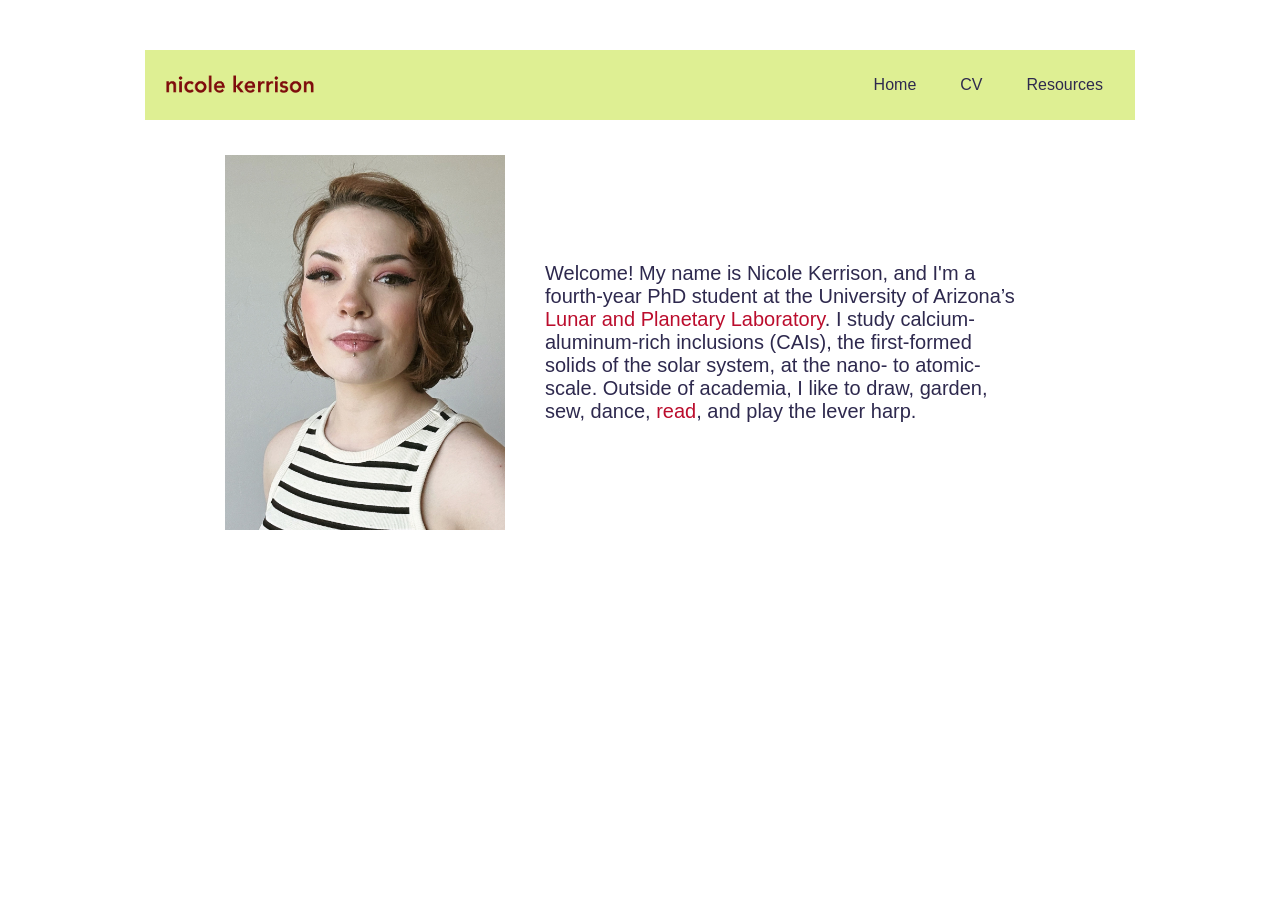
<file: index.html>
<!DOCTYPE html>

<html lang="en">

<head>

    <!-- This makes the website "pretty" -->
    <link rel="stylesheet" href="/static/style.css">
    
    <!-- This is what displays on the tab -->
    <title>Home | Nicole Kerrison</title>
    <link rel="icon" type="image/x-icon" href="/static/favicon.ico">

</head>

<header>
    <h1><a href="/"><img src="../static/header-image.png" width="150px"></a></h1>
    <nav>
        <li><a href="/">Home</a></li>
        <li><a href="/cv">CV</a></li>
        <li><a href="/resources">Resources</a></li>
    </nav>
</header>
        
<body>

    <div class="container">
        <div class="photo">
            <img src="../static/nicole-kerrison.JPG" alt="Image of Nicole Kerrison">
        </div>
        <div class="text">
            Welcome! My name is Nicole Kerrison, and I'm a fourth-year PhD student at the University of Arizona’s <a href="https://lpl.arizona.edu" target="_blank">Lunar and Planetary Laboratory</a>. I study calcium-aluminum-rich inclusions (CAIs), the first-formed solids of the solar system, at the nano- to atomic-scale. Outside of academia, I like to draw, garden, sew, dance, <a href="/favorite-quotes">read</a>, and play the lever harp.
        </div>
    </div>
    
</body>
</html>
</file>
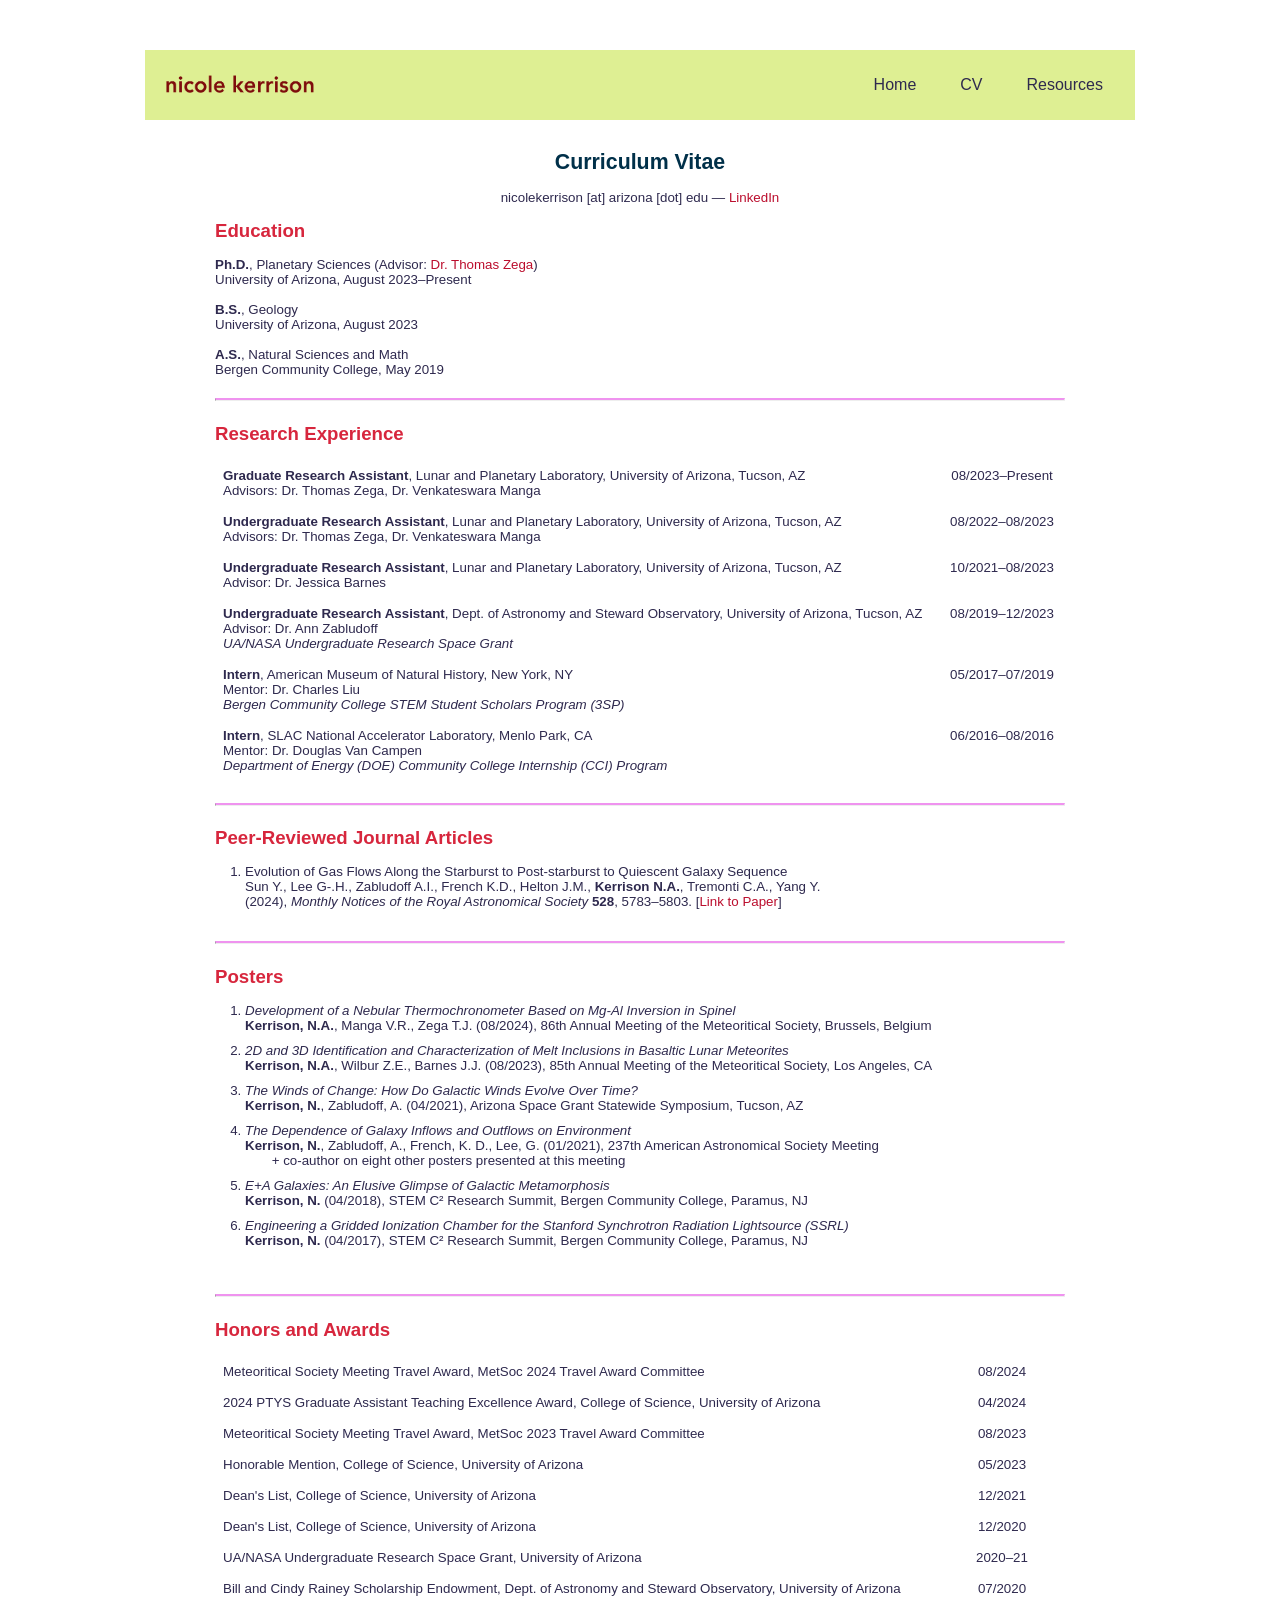
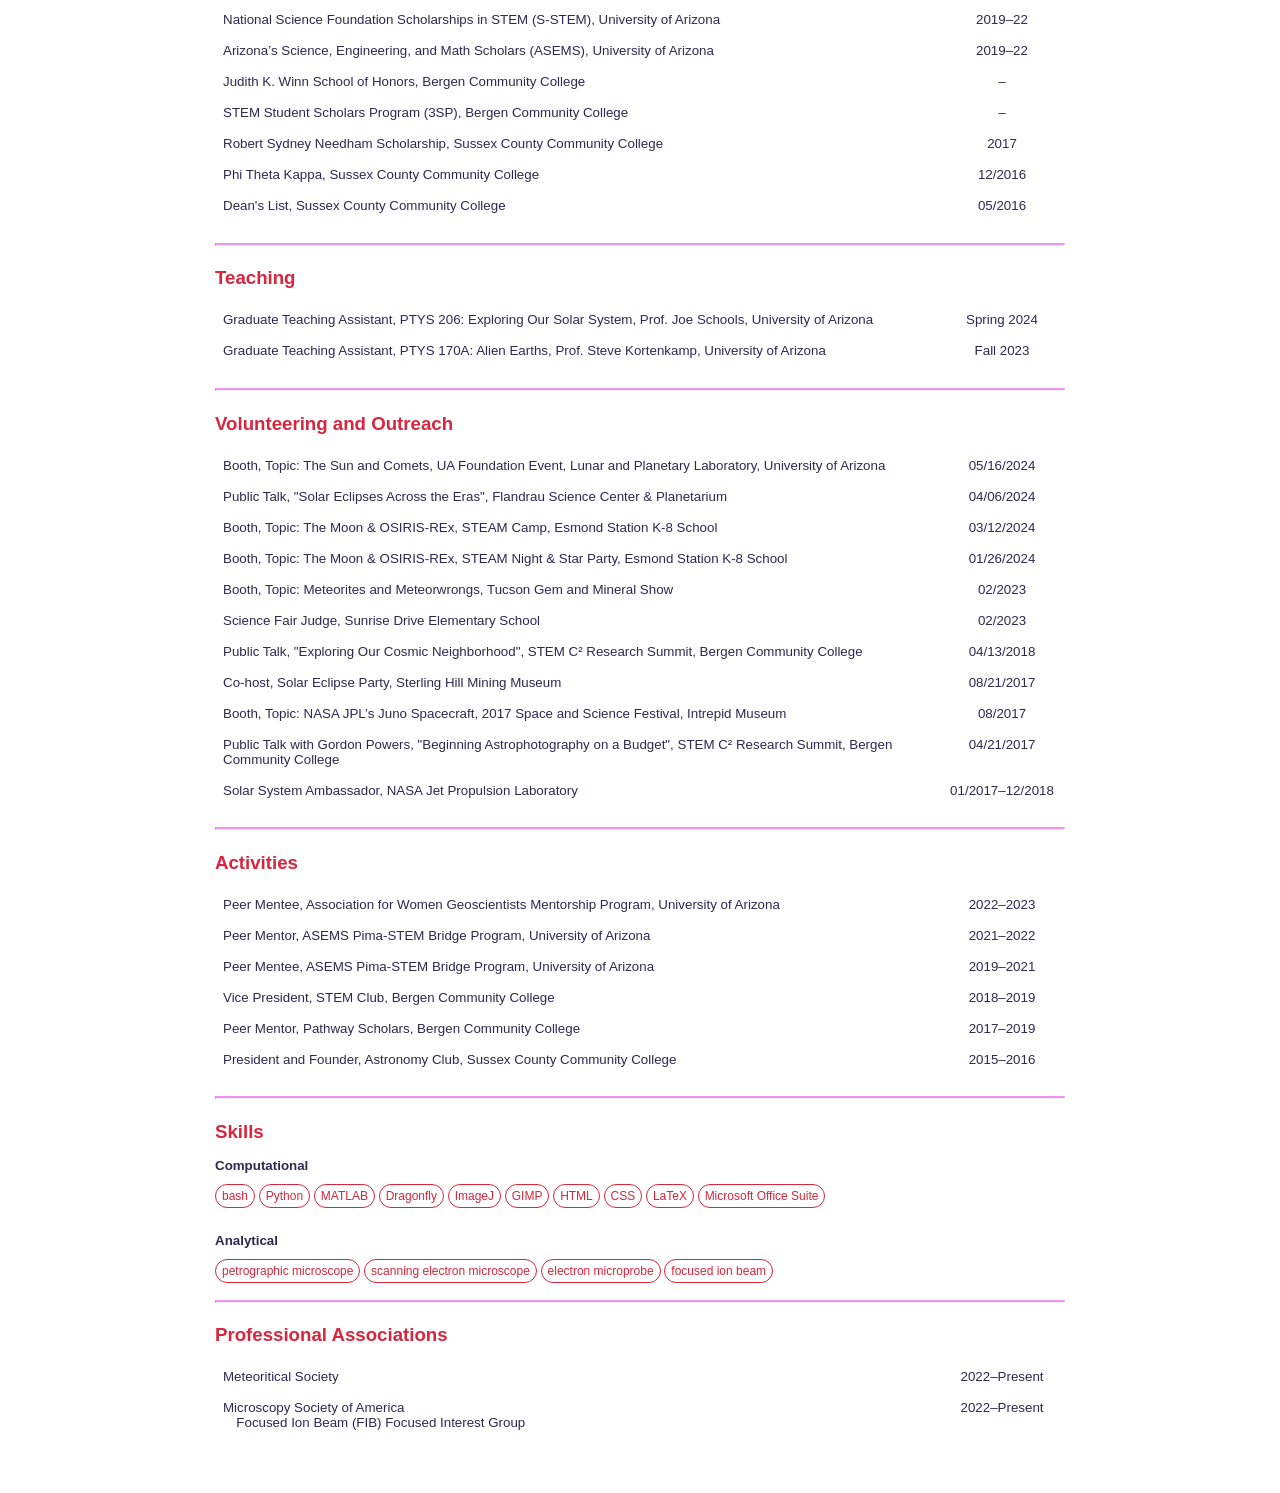
<file: cv.html>
<!DOCTYPE html>

<html lang="en">

<head>

    <!-- This makes the website "pretty" -->
    <link rel="stylesheet" href="/static/style.css">
    
    <!-- This is what displays on the tab -->
    <title>CV | Nicole Kerrison</title>
    <link rel="icon" type="image/x-icon" href="/static/favicon.ico">

</head>

<header>
    <h1><a href="/"><img src="../static/header-image.png" width="150px"></a></h1>
    <nav>
        <li><a href="/">Home</a></li>
        <li><a href="/cv">CV</a></li>
        <li><a href="/resources">Resources</a></li>
    </nav>
</header>
        
<body>

    <div>

        <center>
            <h1>Curriculum Vitae</h1>
            <br>
            nicolekerrison [at] arizona [dot] edu — <a href="https://www.linkedin.com/in/nkerrison">LinkedIn</a>
        </center>

        <br>

        <h2>Education</h2><br>

        <strong>Ph.D.</strong>, Planetary Sciences (Advisor: <a href="https://www.lpl.arizona.edu/faculty/tom-zega"> Dr. Thomas Zega</a>)<br>
        University of Arizona, August 2023–Present<br><br>

        <strong>B.S.</strong>, Geology <br>
        University of Arizona, August 2023<br><br>

        <strong>A.S.</strong>, Natural Sciences and Math <br>
        Bergen Community College, May 2019
        
        <br>
        <br>
        <hr>
        <br>

        <h2>Research Experience</h2><br>

        <ul>

            <table>
                <tr>
                    <td><strong>Graduate Research Assistant</strong>, Lunar and Planetary Laboratory, University of Arizona, Tucson, AZ<br>
                    Advisors: Dr. Thomas Zega, Dr. Venkateswara Manga</td>
                    <td class="right">08/2023–Present</td>
                </tr>
                <tr>
                    <td><strong>Undergraduate Research Assistant</strong>, Lunar and Planetary Laboratory, University of Arizona, Tucson, AZ<br>
                        Advisors: Dr. Thomas Zega, Dr. Venkateswara Manga</td>
                        <td class="right">08/2022–08/2023</td>
                </tr>
                <tr>
                    <td><strong>Undergraduate Research Assistant</strong>, Lunar and Planetary Laboratory, University of Arizona, Tucson, AZ<br>
                        Advisor: Dr. Jessica Barnes</li></td>
                        <td class="right">10/2021–08/2023</td>
                </tr>
                <tr>
                    <td><strong>Undergraduate Research Assistant</strong>, Dept. of Astronomy and Steward Observatory, University of Arizona, Tucson, AZ<br>
                        Advisor: Dr. Ann Zabludoff<br>
                        <em>UA/NASA Undergraduate Research Space Grant</em></td>
                    <td class="right">08/2019–12/2023</td>
                </tr>
                <tr>
                    <td><strong>Intern</strong>, American Museum of Natural History, New York, NY<br>
                        Mentor: Dr. Charles Liu<br>
                        <em>Bergen Community College STEM Student Scholars Program (3SP)</em></td>
                    <td class="right">05/2017–07/2019</td>
                </tr>
                <tr>
                    <td><strong>Intern</strong>, SLAC National Accelerator Laboratory, Menlo Park, CA<br>
                        Mentor: Dr. Douglas Van Campen<br>
                        <em>Department of Energy (DOE) Community College Internship (CCI) Program</em></td>
                    <td class="right">06/2016–08/2016</td>
                </tr>
                <tr></tr>
            </table>

        <br>
        <hr>
        <br>

        <h2>Peer-Reviewed Journal Articles</h2><br>

        <ol>
            
            <li>Evolution of Gas Flows Along the Starburst to Post-starburst to Quiescent Galaxy Sequence<br>
            Sun Y., Lee G-.H., Zabludoff A.I., French K.D., Helton J.M., <strong>Kerrison N.A.</strong>, Tremonti C.A., Yang Y.<br>
            (2024), <em>Monthly Notices of the Royal Astronomical Society</em> <strong>528</strong>, 5783–5803. [<a href="https://doi.org/10.1093/mnras/stae366" target=”_blank”>Link to Paper</a>]</li>
        </ol>

        <br>
        <hr>
        <br>

        <h2>Posters</h2><br>

        <ol>
            <li><em>Development of a Nebular Thermochronometer Based on Mg-Al Inversion in Spinel</em><br>
            <strong>Kerrison, N.A.</strong>, Manga V.R., Zega T.J. (08/2024), 86th Annual Meeting of the Meteoritical Society, Brussels, Belgium</li>

            <li><em>2D and 3D Identification and Characterization of Melt Inclusions in Basaltic Lunar Meteorites</em><br>
            <strong>Kerrison, N.A.</strong>, Wilbur Z.E., Barnes J.J. (08/2023), 85th Annual Meeting of the Meteoritical Society, Los Angeles, CA</li>

            <li><em>The Winds of Change: How Do Galactic Winds Evolve Over Time?</em><br>
                <strong>Kerrison, N.</strong>, Zabludoff, A. (04/2021), Arizona Space Grant Statewide Symposium, Tucson, AZ</li>
    
            <li><em>The Dependence of Galaxy Inflows and Outflows on Environment</em><br>
                <strong>Kerrison, N.</strong>, Zabludoff, A., French, K. D., Lee, G. (01/2021), 237th American Astronomical Society Meeting<br>
            &emsp;&emsp;+ co-author on eight other posters presented at this meeting</li>
                
            <li><em>E+A Galaxies: An Elusive Glimpse of Galactic Metamorphosis</em><br>
                <strong>Kerrison, N.</strong> (04/2018), STEM C&sup2; Research Summit, Bergen Community College, Paramus, NJ</li>
        
            <li><em>Engineering a Gridded Ionization Chamber for the Stanford Synchrotron Radiation Lightsource (SSRL)</em><br>
                <strong>Kerrison, N.</strong> (04/2017), STEM C&sup2; Research Summit, Bergen Community College, Paramus, NJ</li>
        </ol>

        <br>
        <br>
        <hr>
        <br>

        <h2>Honors and Awards</h2><br>

        <table>
            <tr>
                <td>Meteoritical Society Meeting Travel Award, MetSoc 2024 Travel Award Committee</td>
                <td class="right">08/2024</td>
            </tr>
            <tr>
                <td>2024 PTYS Graduate Assistant Teaching Excellence Award, College of Science, University of Arizona</td>
                <td class="right">04/2024</td>
            </tr>
            <tr>
                <td>Meteoritical Society Meeting Travel Award, MetSoc 2023 Travel Award Committee</td>
                <td class="right">08/2023</td>
            </tr>
            <tr>
                <td>Honorable Mention, College of Science, University of Arizona</td>
                <td class="right">05/2023</td>
            </tr>
            <tr>
                <td>Dean's List, College of Science, University of Arizona</td>
                <td class="right">12/2021</td>
            </tr>
            <tr>
                <td>Dean's List, College of Science, University of Arizona</td>
                <td class="right">12/2020</td>
            </tr>
            <tr>
                <td>UA/NASA Undergraduate Research Space Grant, University of Arizona</td>
                <td class="right">2020–21</td>
            </tr>
            <tr>
                <td>Bill and Cindy Rainey Scholarship Endowment, Dept. of Astronomy and Steward Observatory, University of Arizona</td>
                <td class="right">07/2020</td>
            </tr>

            <tr>
                <td>National Science Foundation Scholarships in STEM (S-STEM), University of Arizona</td>
                <td class="right">2019–22</td>
            </tr>
            <tr>
                <td>Arizona’s Science, Engineering, and Math Scholars (ASEMS), University of Arizona</td>
                <td class="right">2019–22</td>
            </tr>
            <tr>
                <td>Judith K. Winn School of Honors, Bergen Community College</td>
                <td class="right">–</td>
            </tr>
            <tr>
                <td>STEM Student Scholars Program (3SP), Bergen Community College</td>
                <td class="right">–</td>
            </tr>
            <tr>
                <td>Robert Sydney Needham Scholarship, Sussex County Community College</td>
                <td class="right">2017</td>
            </tr>
            <tr>
                <td>Phi Theta Kappa, Sussex County Community College</td>
                <td class="right">12/2016</td>
            </tr>

            <tr>
                <td>Dean's List, Sussex County Community College</td>
                <td class="right">05/2016</td>
            </tr>
        </table>

        <br>
        <hr>
        <br>

        <h2>Teaching</h2><br>
        
        <table>
            <tr>
                <td>Graduate Teaching Assistant, PTYS 206: Exploring Our Solar System, Prof. Joe Schools, University of Arizona</td>
                <td class="right">Spring 2024</td>
            </tr>
            <tr>
                <td>Graduate Teaching Assistant, PTYS 170A: Alien Earths, Prof. Steve Kortenkamp, University of Arizona</td>
                <td class="right">Fall 2023</td>
            </tr>
        </table>

        <br>
        <hr>
        <br>

        <h2>Volunteering and Outreach</h2><br>

        <table>
            <tr>
                <td>Booth, Topic: The Sun and Comets, UA Foundation Event, Lunar and Planetary Laboratory, University of Arizona</td>
                <td class="right">05/16/2024</td>
            </tr>
            <tr>
                <td>Public Talk, "Solar Eclipses Across the Eras", Flandrau Science Center & Planetarium</td>
                <td class="right">04/06/2024</td>
            </tr>
            <tr>
                <td>Booth, Topic: The Moon & OSIRIS-REx, STEAM Camp, Esmond Station K-8 School</td>
                <td class="right">03/12/2024</td>
            </tr>
            <tr>
                <td>Booth, Topic: The Moon & OSIRIS-REx, STEAM Night & Star Party, Esmond Station K-8 School</td>
                <td class="right">01/26/2024</td>
            </tr>
            <tr>
                <td>Booth, Topic: Meteorites and Meteorwrongs, Tucson Gem and Mineral Show</td>
                <td class="right">02/2023</td>
            </tr>
            <tr>
                <td>Science Fair Judge, Sunrise Drive Elementary School</td>
                <td class="right">02/2023</td>
            </tr>
            <tr>
                <td>Public Talk, "Exploring Our Cosmic Neighborhood", STEM C&sup2; Research Summit, Bergen Community College</td>
                <td class="right">04/13/2018</td>
            </tr>
            <tr>
                <td>Co-host, Solar Eclipse Party, Sterling Hill Mining Museum</td>
                <td class="right">08/21/2017</td>
            </tr>
            <tr>
                <td>Booth, Topic: NASA JPL’s Juno Spacecraft, 2017 Space and Science Festival, Intrepid Museum</td>
                <td class="right">08/2017</td>
            </tr>
            <tr>
                <td>Public Talk with Gordon Powers, "Beginning Astrophotography on a Budget", STEM C&sup2; Research Summit, Bergen Community College</td>
                <td class="right">04/21/2017</td>
            </tr>
            <tr>
                <td>Solar System Ambassador, NASA Jet Propulsion Laboratory</td>
                <td class="right">01/2017–12/2018</td>
            </tr>
        </table>
        
        <br>
        <hr>
        <br>

        <h2>Activities</h2><br>

        <table>
            <tr>
                <td>Peer Mentee, Association for Women Geoscientists Mentorship Program, University of Arizona</td>
                <td class="right">2022–2023</td>
            </tr>
            <tr>
                <td>Peer Mentor, ASEMS Pima-STEM Bridge Program, University of Arizona</td>
                <td class="right">2021–2022</td>
            </tr>
            <tr>
                <td>Peer Mentee, ASEMS Pima-STEM Bridge Program, University of Arizona</td>
                <td class="right">2019–2021</td>
            </tr>
            <tr>
                <td>Vice President, STEM Club, Bergen Community College</td>
                <td class="right">2018–2019</td>
            </tr>
            <tr>
                <td>Peer Mentor, Pathway Scholars, Bergen Community College</td>
                <td class="right">2017–2019</td>
            </tr>
            <tr>
                <td>President and Founder, Astronomy Club, Sussex County Community College</td>
                <td class="right">2015–2016</td>
            </tr>
          </table>
        
        <br>
        <hr>
        <br>

        <h2>Skills</h2><br>

        <strong>Computational</strong><br><br>
        <h4>bash</h4> <h4>Python</h4> <h4>MATLAB</h4> <h4>Dragonfly</h4> <h4>ImageJ</h4> <h4>GIMP</h4> <h4>HTML</h4> <h4>CSS</h4> <h4>LaTeX</h4> <h4>Microsoft Office Suite</h4>

        <br>
        <br>
        <br>

        <strong>Analytical</strong><br><br>
        <h4>petrographic microscope</h4> <h4>scanning electron microscope</h4> <h4>electron microprobe</h4> <h4>focused ion beam</h4>

        <br>
        <br>
        <hr>
        <br>

        <h2>Professional Associations</h2><br>

        <table>
            <tr>
                <td>Meteoritical Society</td>
                <td class="right">2022–Present</td>
            </tr>
            <tr>
                <td>Microscopy Society of America<br>&emsp;Focused Ion Beam (FIB) Focused Interest Group</td>
                <td class="right">2022–Present</td>
            </tr>
        </table>
    </div>
    
</body>
</html>
</file>
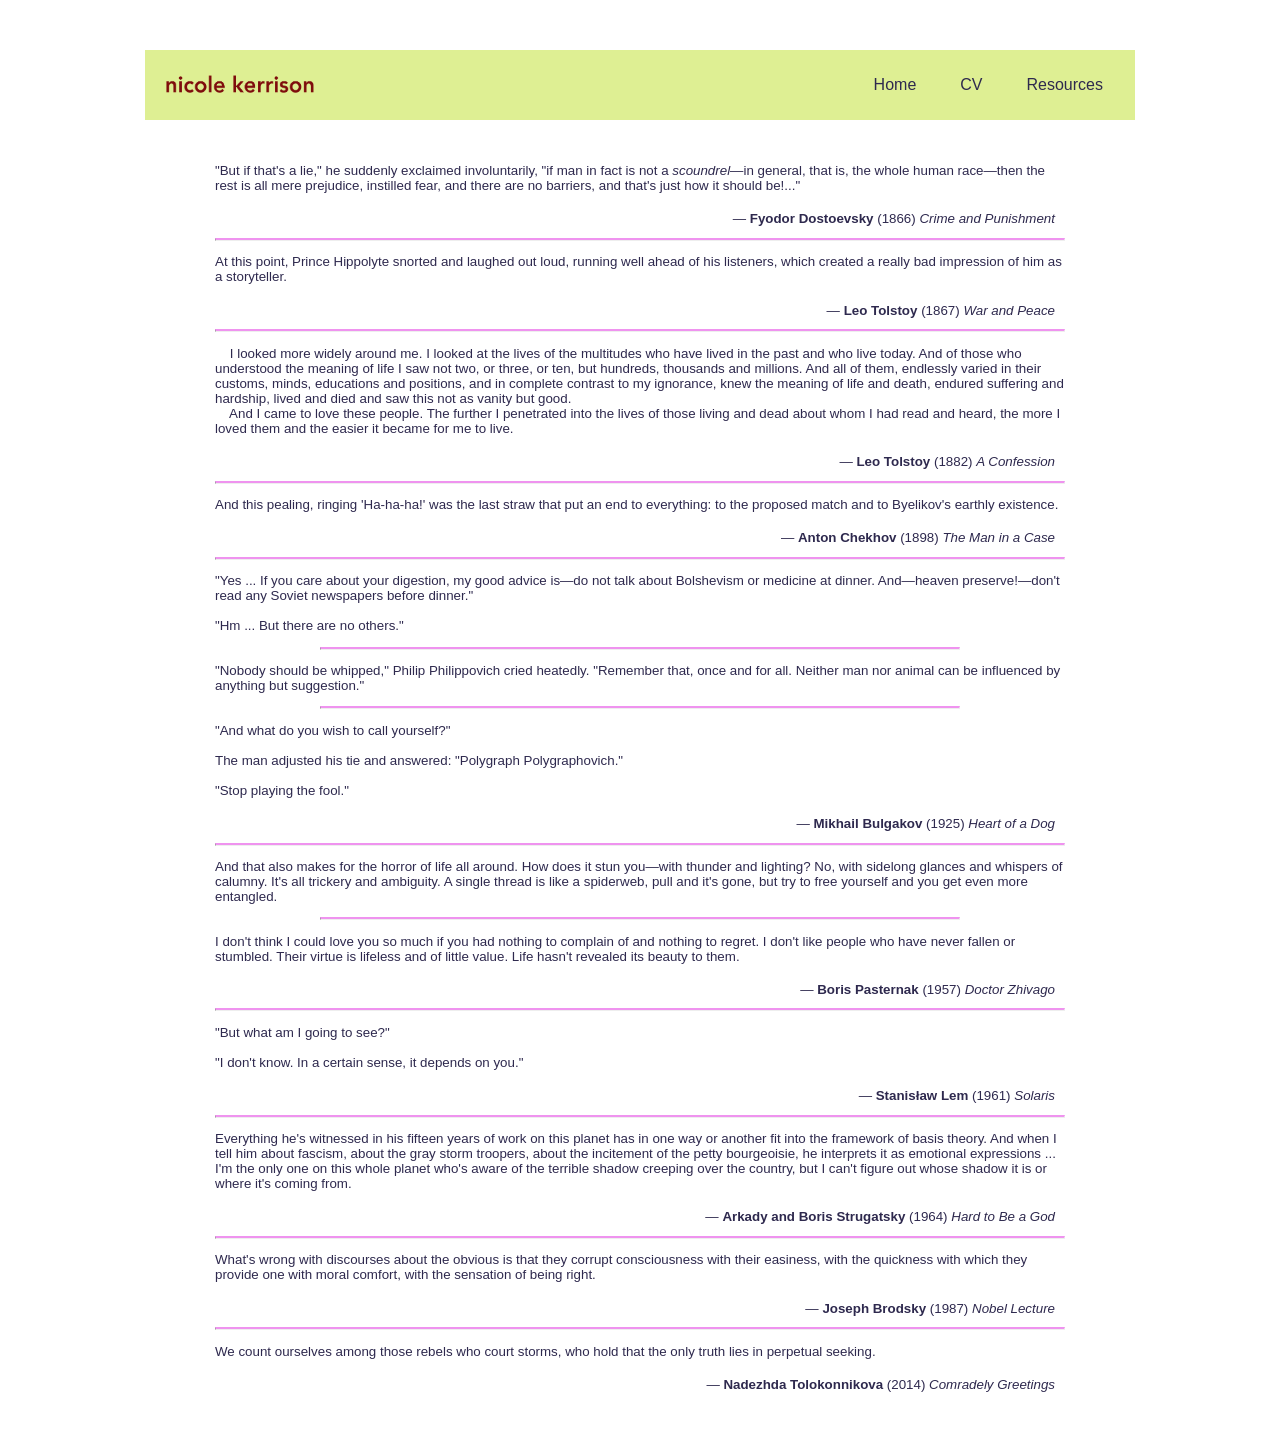
<file: favorite-quotes.html>
<!DOCTYPE html>

<html lang="en">

<head>

    <!-- This makes the website "pretty" -->
    <link rel="stylesheet" href="/static/style.css">
    
    <!-- This is what displays on the tab -->
    <title>Literature | Nicole Kerrison</title>
    <link rel="icon" type="image/x-icon" href="/static/favicon.ico">

</head>

<header>
    <h1><a href="/"><img src="../static/header-image.png" width="150px"></a></h1>
    <nav>
        <li><a href="/">Home</a></li>
        <li><a href="/cv">CV</a></li>
        <li><a href="/resources">Resources</a></li>
    </nav>
</header>
        
<body>

    <div>
        <p>"But if that's a lie," he suddenly exclaimed involuntarily, "if man in fact is not a <em>scoundrel</em>—in general, that is, the whole human race—then the rest is all mere prejudice, instilled fear, and there are no barriers, and that's just how it should be!..." </p>
        <div style="text-align: right;">— <strong>Fyodor Dostoevsky</strong> (1866) <em>Crime and Punishment</em></div>

        <hr>

        <p>At this point, Prince Hippolyte snorted and laughed out loud, running well ahead of his listeners, which created a really bad impression of him as a storyteller.</p>

        <div style="text-align: right;">— <strong>Leo Tolstoy</strong> (1867) <em>War and Peace</em></div>
        
        <hr>

        <p>&nbsp;&nbsp;&nbsp;&nbsp;I looked more widely around me. I looked at the lives of the multitudes who have lived in the past and who live today. And of those who understood the meaning of life I saw not two, or three, or ten, but hundreds, thousands and millions. And all of them, endlessly varied in their customs, minds, educations and positions, and in complete contrast to my ignorance, knew the meaning of life and death, endured suffering and hardship, lived and died and saw this not as vanity but good.<br>
        &nbsp;&nbsp;&nbsp;&nbsp;And I came to love these people. The further I penetrated into the lives of those living and dead about whom I had read and heard, the more I loved them and the easier it became for me to live.</p>

        <div style="text-align: right;">— <strong>Leo Tolstoy</strong> (1882) <em>A Confession</em></div>
        
        <hr>

        <p>And this pealing, ringing 'Ha-ha-ha!' was the last straw that put an end to everything: to the proposed match and to Byelikov's earthly existence.</p>
        
        <div style="text-align: right;">— <strong>Anton Chekhov</strong> (1898) <em>The Man in a Case</em></div>

        <hr>

        <p>"Yes ... If you care about your digestion, my good advice is—do not talk about Bolshevism or medicine at dinner. And—heaven preserve!—don't read any Soviet newspapers before dinner."<br><br>
        "Hm ... But there are no others."</p>

        <hr style="width: 75%; margin: auto;">

        <p>"Nobody should be whipped," Philip Philippovich cried heatedly. "Remember that, once and for all. Neither man nor animal can be influenced by anything but suggestion."</p>

        <hr style="width: 75%; margin: auto;">

        <p>"And what do you wish to call yourself?"<br><br>
        The man adjusted his tie and answered: "Polygraph Polygraphovich."<br><br>
        "Stop playing the fool."</p>

        <div style="text-align: right;">— <strong>Mikhail Bulgakov</strong> (1925) <em>Heart of a Dog</em></div>

        <hr>

        <p>And that also makes for the horror of life all around. How does it stun you—with thunder and lighting? No, with sidelong glances and whispers of calumny. It's all trickery and ambiguity. A single thread is like a spiderweb, pull and it's gone, but try to free yourself and you get even more entangled.</p>

        <hr style="width: 75%; margin: auto;">

        <p>I don't think I could love you so much if you had nothing to complain of and nothing to regret. I don't like people who have never fallen or stumbled. Their virtue is lifeless and of little value. Life hasn't revealed its beauty to them.</p>
        
        <div style="text-align: right;">— <strong>Boris Pasternak</strong> (1957) <em>Doctor Zhivago</em></div>

        <hr>

        <p>"But what am I going to see?" <br><br>
        "I don't know. In a certain sense, it depends on you."</p>
        <div style="text-align: right;">— <strong>Stanisław Lem</strong> (1961) <em>Solaris</em></div>

        <hr>

        <p>Everything he's witnessed in his fifteen years of work on this planet has in one way or another fit into the framework of basis theory. And when I tell him about fascism, about the gray storm troopers, about the incitement of the petty bourgeoisie, he interprets it as emotional expressions ... I'm the only one on this whole planet who's aware of the terrible shadow creeping over the country, but I can't figure out whose shadow it is or where it's coming from.</p>
        <div style="text-align: right;">— <strong>Arkady and Boris Strugatsky</strong> (1964) <em>Hard to Be a God</em></div>

        <hr>

        <p>What's wrong with discourses about the obvious is that they corrupt consciousness with their easiness, with the quickness with which they provide one with moral comfort, with the sensation of being right.</p>
        <div style="text-align: right;">— <strong>Joseph Brodsky</strong> (1987) <em>Nobel Lecture</em></div>
    
        <hr>
        
        <p>We count ourselves among those rebels who court storms, who hold that the only truth lies in perpetual seeking.</p>
        <div style="text-align: right;">— <strong>Nadezhda Tolokonnikova</strong> (2014) <em>Comradely Greetings</em></div>
    </div>
    
</body>
</html>
</file>
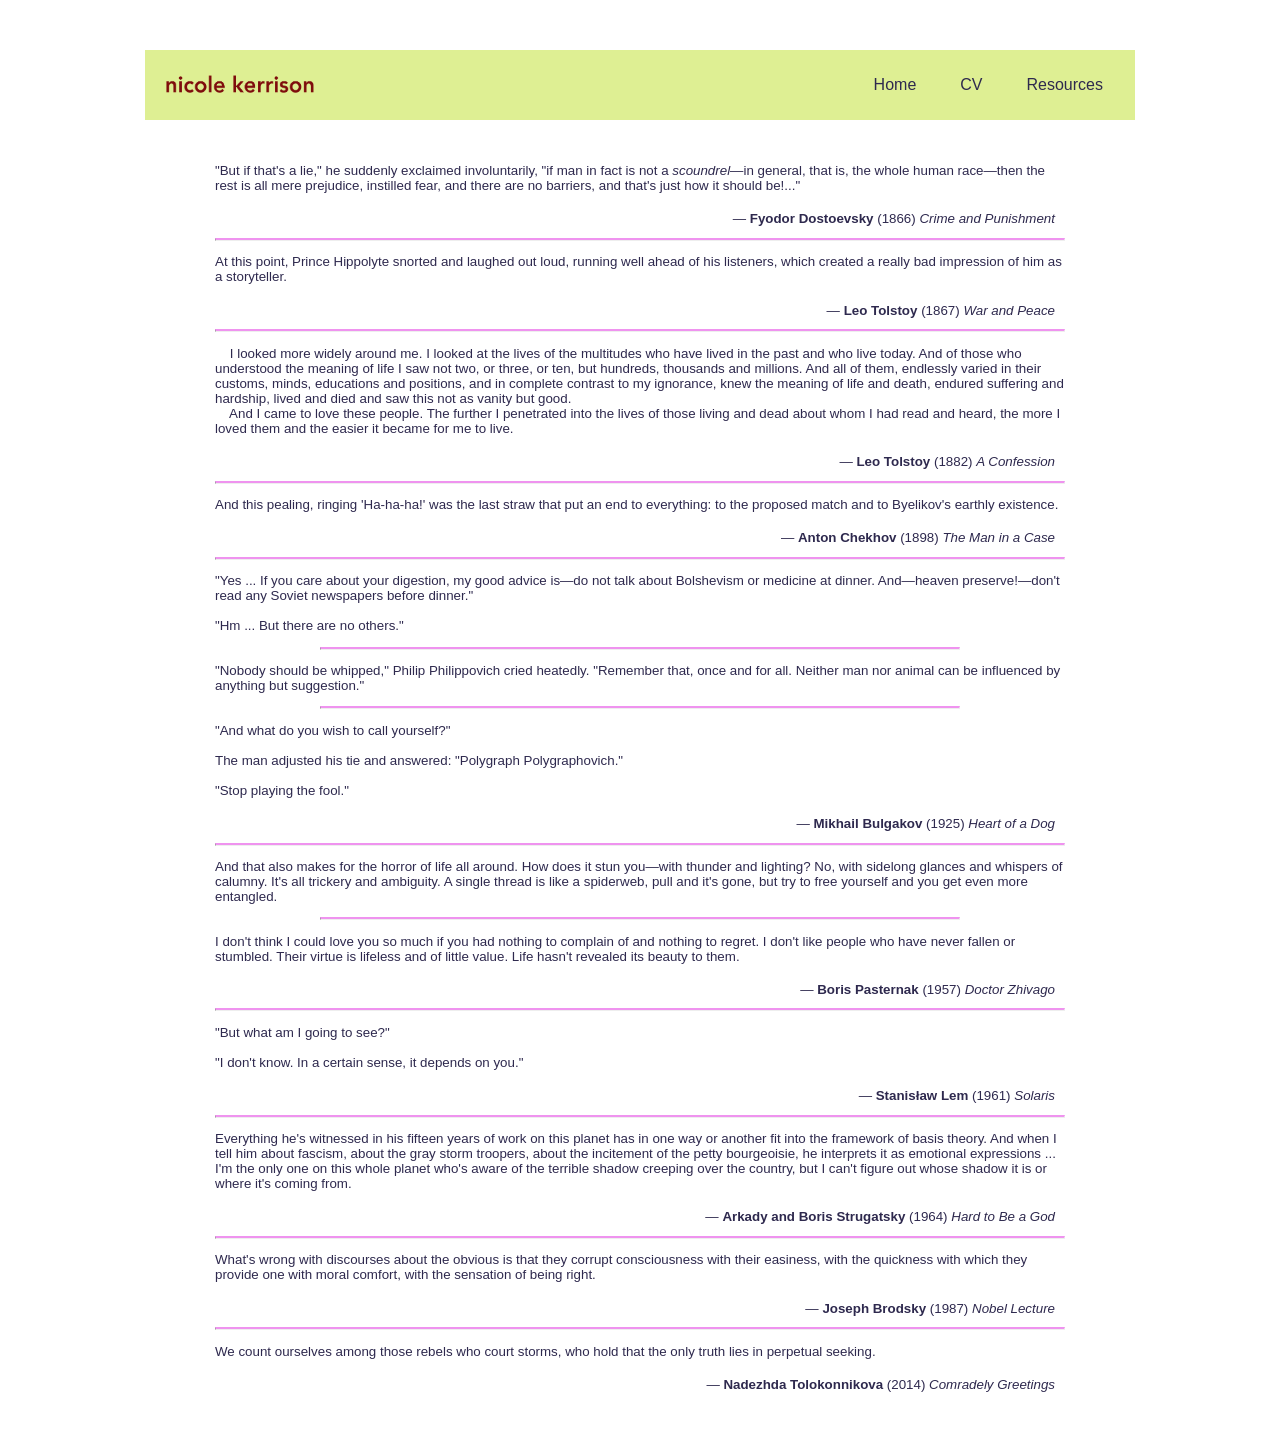
<file: literature.html>
<!DOCTYPE html>

<html lang="en">

<head>

    <!-- This makes the website "pretty" -->
    <link rel="stylesheet" href="/static/style.css">
    
    <!-- This is what displays on the tab -->
    <title>Literature | Nicole Kerrison</title>
    <link rel="icon" type="image/x-icon" href="/static/favicon.ico">

</head>

<header>
    <h1><a href="/"><img src="../static/header-image.png" width="150px"></a></h1>
    <nav>
        <li><a href="/">Home</a></li>
        <li><a href="/cv">CV</a></li>
        <li><a href="/resources">Resources</a></li>
    </nav>
</header>
        
<body>

    <div>
        <p>"But if that's a lie," he suddenly exclaimed involuntarily, "if man in fact is not a <em>scoundrel</em>—in general, that is, the whole human race—then the rest is all mere prejudice, instilled fear, and there are no barriers, and that's just how it should be!..." </p>
        <div style="text-align: right;">— <strong>Fyodor Dostoevsky</strong> (1866) <em>Crime and Punishment</em></div>

        <hr>

        <p>At this point, Prince Hippolyte snorted and laughed out loud, running well ahead of his listeners, which created a really bad impression of him as a storyteller.</p>

        <div style="text-align: right;">— <strong>Leo Tolstoy</strong> (1867) <em>War and Peace</em></div>
        
        <hr>

        <p>&nbsp;&nbsp;&nbsp;&nbsp;I looked more widely around me. I looked at the lives of the multitudes who have lived in the past and who live today. And of those who understood the meaning of life I saw not two, or three, or ten, but hundreds, thousands and millions. And all of them, endlessly varied in their customs, minds, educations and positions, and in complete contrast to my ignorance, knew the meaning of life and death, endured suffering and hardship, lived and died and saw this not as vanity but good.<br>
        &nbsp;&nbsp;&nbsp;&nbsp;And I came to love these people. The further I penetrated into the lives of those living and dead about whom I had read and heard, the more I loved them and the easier it became for me to live.</p>

        <div style="text-align: right;">— <strong>Leo Tolstoy</strong> (1882) <em>A Confession</em></div>
        
        <hr>

        <p>And this pealing, ringing 'Ha-ha-ha!' was the last straw that put an end to everything: to the proposed match and to Byelikov's earthly existence.</p>
        
        <div style="text-align: right;">— <strong>Anton Chekhov</strong> (1898) <em>The Man in a Case</em></div>

        <hr>

        <p>"Yes ... If you care about your digestion, my good advice is—do not talk about Bolshevism or medicine at dinner. And—heaven preserve!—don't read any Soviet newspapers before dinner."<br><br>
        "Hm ... But there are no others."</p>

        <hr style="width: 75%; margin: auto;">

        <p>"Nobody should be whipped," Philip Philippovich cried heatedly. "Remember that, once and for all. Neither man nor animal can be influenced by anything but suggestion."</p>

        <hr style="width: 75%; margin: auto;">

        <p>"And what do you wish to call yourself?"<br><br>
        The man adjusted his tie and answered: "Polygraph Polygraphovich."<br><br>
        "Stop playing the fool."</p>

        <div style="text-align: right;">— <strong>Mikhail Bulgakov</strong> (1925) <em>Heart of a Dog</em></div>

        <hr>

        <p>And that also makes for the horror of life all around. How does it stun you—with thunder and lighting? No, with sidelong glances and whispers of calumny. It's all trickery and ambiguity. A single thread is like a spiderweb, pull and it's gone, but try to free yourself and you get even more entangled.</p>

        <hr style="width: 75%; margin: auto;">

        <p>I don't think I could love you so much if you had nothing to complain of and nothing to regret. I don't like people who have never fallen or stumbled. Their virtue is lifeless and of little value. Life hasn't revealed its beauty to them.</p>
        
        <div style="text-align: right;">— <strong>Boris Pasternak</strong> (1957) <em>Doctor Zhivago</em></div>

        <hr>

        <p>"But what am I going to see?" <br><br>
        "I don't know. In a certain sense, it depends on you."</p>
        <div style="text-align: right;">— <strong>Stanisław Lem</strong> (1961) <em>Solaris</em></div>

        <hr>

        <p>Everything he's witnessed in his fifteen years of work on this planet has in one way or another fit into the framework of basis theory. And when I tell him about fascism, about the gray storm troopers, about the incitement of the petty bourgeoisie, he interprets it as emotional expressions ... I'm the only one on this whole planet who's aware of the terrible shadow creeping over the country, but I can't figure out whose shadow it is or where it's coming from.</p>
        <div style="text-align: right;">— <strong>Arkady and Boris Strugatsky</strong> (1964) <em>Hard to Be a God</em></div>

        <hr>

        <p>What's wrong with discourses about the obvious is that they corrupt consciousness with their easiness, with the quickness with which they provide one with moral comfort, with the sensation of being right.</p>
        <div style="text-align: right;">— <strong>Joseph Brodsky</strong> (1987) <em>Nobel Lecture</em></div>
    
        <hr>
        
        <p>We count ourselves among those rebels who court storms, who hold that the only truth lies in perpetual seeking.</p>
        <div style="text-align: right;">— <strong>Nadezhda Tolokonnikova</strong> (2014) <em>Comradely Greetings</em></div>
    </div>
    
</body>
</html>
</file>
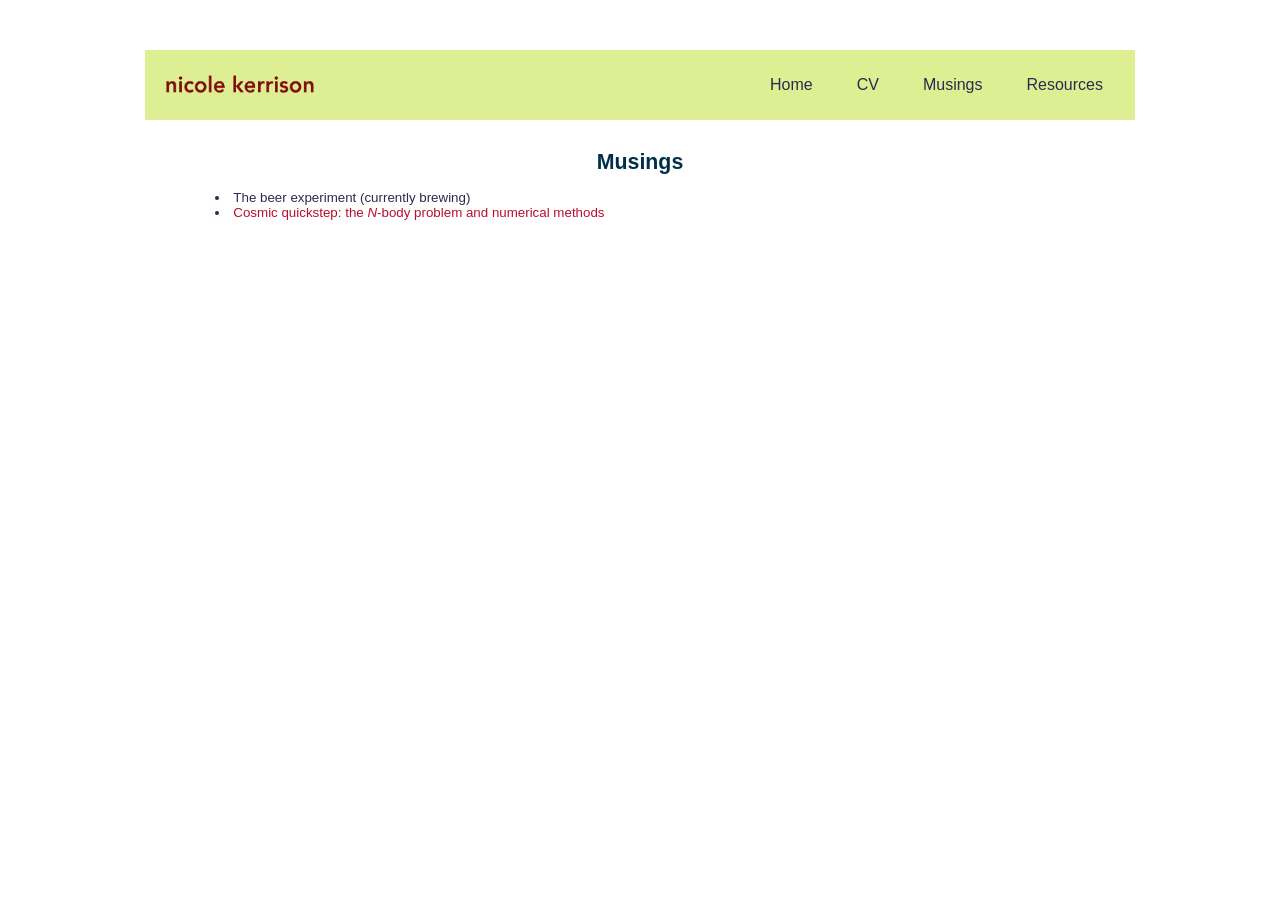
<file: musings.html>
<!DOCTYPE html>

<html lang="en">

<head>

    <!-- This makes the website "pretty" -->
    <link rel="stylesheet" href="/static/style.css">
    
    <!-- This is what displays on the tab -->
    <title>Musings | Nicole Kerrison</title>
    <link rel="icon" type="image/x-icon" href="/static/favicon.ico">

</head>

<header>
    <h1><a href="/"><img src="../static/header-image.png" width="150px"></a></h1>
    <nav>
        <li><a href="/">Home</a></li>
        <li><a href="/cv">CV</a></li>
        <li><a href="/musings">Musings</a></li>
        <li><a href="/resources">Resources</a></li>
    </nav>
</header>
        
<body>

    <div>

        <center>
            <h1>Musings</h1><br>
        </center>
    
        <li>The beer experiment (currently brewing)</li>
        <li><a href="/musings/integrator">Cosmic quickstep: the <em>N</em>-body problem and numerical methods</a></li>
        

    </div>
    
</body>

</html>
</file>
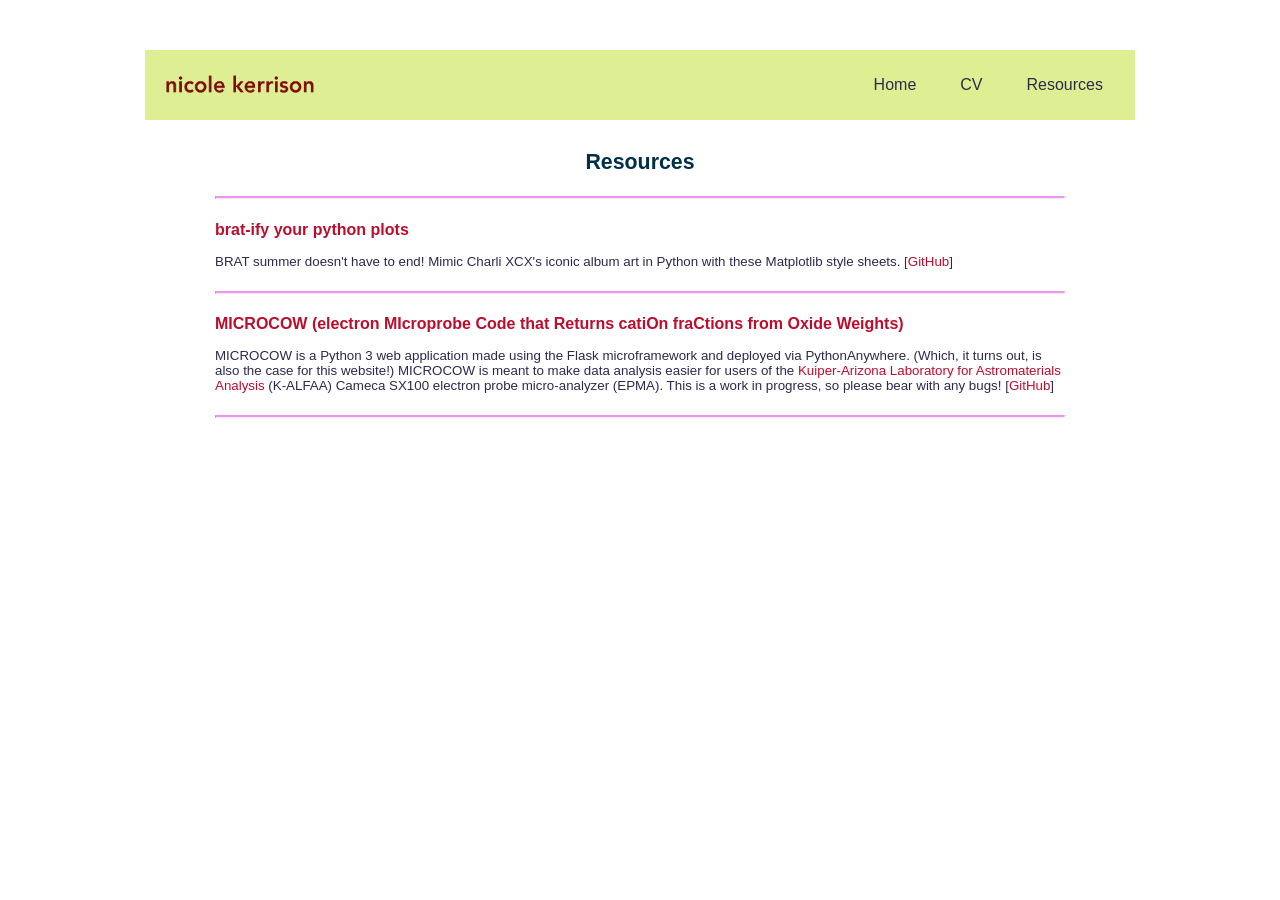
<file: resources.html>
<!DOCTYPE html>

<html lang="en">

<head>

    <!-- This makes the website "pretty" -->
    <link rel="stylesheet" href="/static/style.css">
    
    <!-- This is what displays on the tab -->
    <title>Resources | Nicole Kerrison</title>
    <link rel="icon" type="image/x-icon" href="/static/favicon.ico">

</head>

<header>
    <h1><a href="/"><img src="../static/header-image.png" width="150px"></a></h1>
    <nav>
        <li><a href="/">Home</a></li>
        <li><a href="/cv">CV</a></li>
        <li><a href="/resources">Resources</a></li>
    </nav>
</header>
        
<body>

    <div>

        <center>
            <h1>Resources</h1>
        </center>

        <br>
        <hr>
        <br>

        <h3><a href="/resources/bratify">brat-ify your python plots</a></h3><br>

        BRAT summer doesn't have to end! Mimic Charli XCX's iconic album art in Python with these Matplotlib style sheets. [<a href="https://github.com/nkerrison/bratify">GitHub</a>]
        
        <br>
        <br>
        <hr>
        <br>
    
        <h3><a href="https://microcow.nicolekerrison.com" target="_blank">MICROCOW (electron MIcroprobe Code that Returns catiOn fraCtions from Oxide Weights)</a></h3><br>

        MICROCOW is a Python 3 web application made using the Flask microframework and deployed via PythonAnywhere. (Which, it turns out, is also the case for this website!) MICROCOW is meant to make data analysis easier for users of the <a href="https://kalfaa.lpl.arizona.edu/">Kuiper-Arizona Laboratory for Astromaterials Analysis</a> (K-ALFAA) Cameca SX100 electron probe micro-analyzer (EPMA). This is a work in progress, so please bear with any bugs! [<a href="https://github.com/nkerrison/MICROCOW">GitHub</a>]
        
        <br>
        <br>
        <hr>
        <br>

        

    </div>
    
</body>

</html>
</file>
<file: static/style.css>
body {
    background-color: #fff;
    margin-bottom: 50px;
}

body a {
    text-decoration: none;
    color: #bb0d2d;
}

div {
    padding: 5px 10px;
    max-width: 850px;
    margin: auto;
    color: #2e294e;
    font-family: Helvetica, sans-serif;
    font-size: 10pt;
}

header {
    padding: 20px;
    max-width: 950px;
    margin: 50px auto 25px;
    font-family: Helvetica, sans-serif;
    font-size: 12pt;
    display: flex;
    justify-content: space-between;
    align-items: center;
    background-color: #deef93;
}

header nav a {
    text-decoration: none;
    color: #2e294e;
    padding: 8px 12px;
}

header nav a:hover {
    color: #d7263d;
}

nav {
    display: flex;
    gap: 20px;
    font-size: 12pt;
    list-style-type: none;
    margin: 0;
    padding: 0;
    text-align: right;
}

h1 {
    font-size: 16pt;
    color: #003049;
    margin: 0;
}

h2 {
    font-size: 14pt;
    color: #d7263d;
    margin: 0;
}

h3 {
    font-size: 12pt;
    color: #f46036;
    margin: 0;
}

h4 {
    display: inline;
    margin: 0;
    font-weight: 150;
    text-decoration: none;
    color: #d7263d;
    padding: 4px 6px;
    border-radius: 20px;
    border: 1px solid #d7263d;
    font-size: 9pt;
}

hr {
    border-top: 2px solid #ef93ef;
}

ul, ol {
    padding: 0;
    margin: 0;
}

ul ul, ol ol {
    margin-top: 10px;
}

ul li, ol li {
    margin: 0 0 10px 30px;
}

table {
    width: 100%;
    border-collapse: collapse;
    border-spacing: 0;
}

th, td {
    padding: 8px;
    border: none;
}

td.right {
    vertical-align: top;
    width: 110px;
    text-align: center;
}

.container {
    display: grid;
    grid-template-columns: 300px 500px;
    grid-gap: 20px;
}

.photo {
    display: flex;
}

.photo img {
    max-width: 100%;
    height: auto;
}

.text {
    font-size: 15pt;
}

.audiodescription {
    font-size: 11pt;
    text-align: center;
}

code {
    font-family: monospace;
    color: #850e1e;
    padding: 2px 4px;
    border-radius: 4px;
}

pre {
    background-color: #f4f4f4;
    border: 1px solid #ddd;
    border-radius: 4px;
    padding: 5px;
    overflow: auto;
}
</file>
